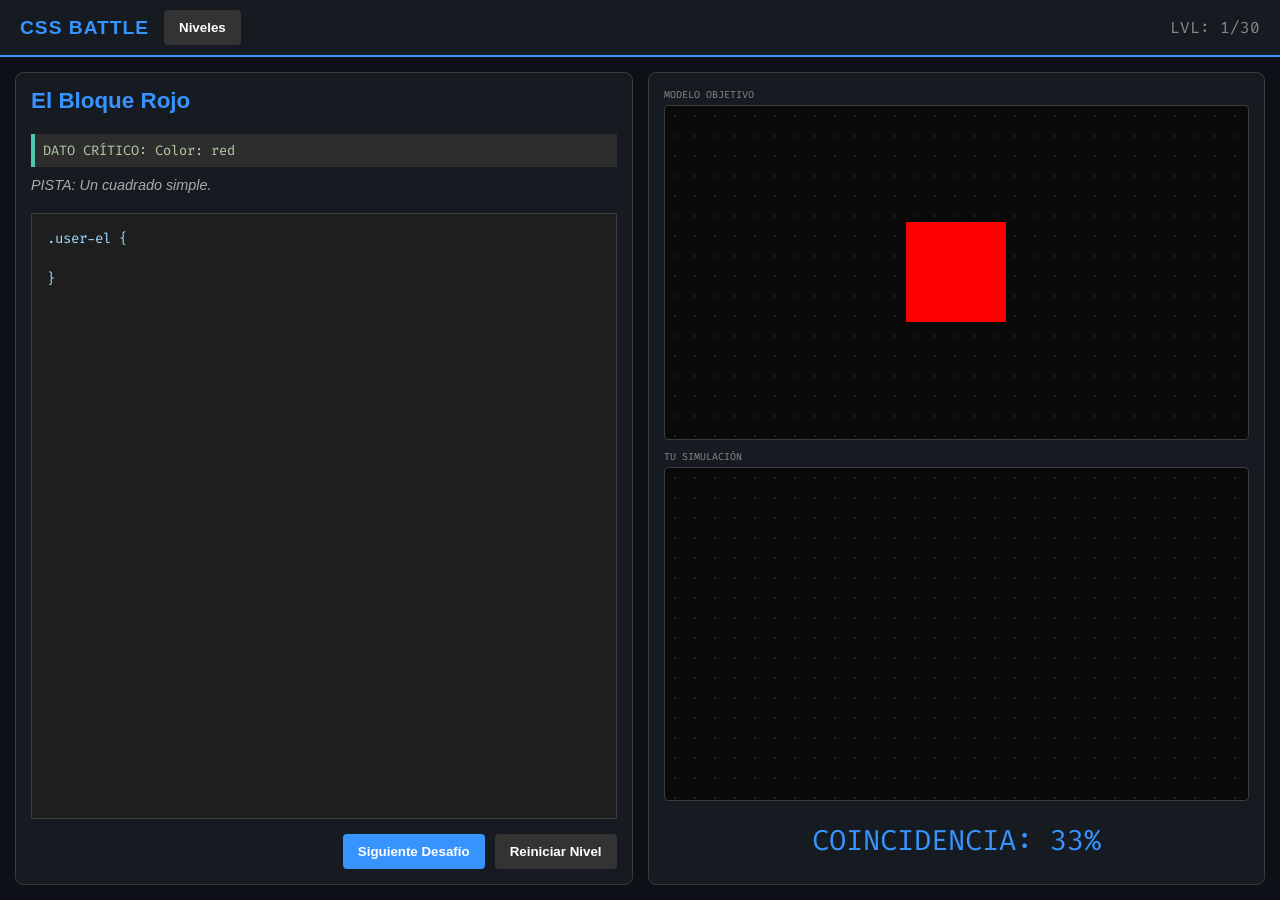
<file: css-battle/index.html>
<!DOCTYPE html>
<html lang="es">
<head>
    <meta charset="UTF-8">
    <meta name="viewport" content="width=device-width, initial-scale=1.0">
    <title>CSS battle</title>
    <link href="https://fonts.googleapis.com/css2?family=Fira+Code:wght@400;500&display=swap" rel="stylesheet">
    <link rel="stylesheet" href="style.css">
</head>
<body>
    <header>
        <div class="logo-area">
            <h1>CSS BATTLE</h1>
            <button id="btn-menu">Niveles</button>
        </div>
        <div id="level-indicator">--/--</div>
    </header>

    <div id="level-menu" class="menu-hidden">
        <div class="menu-content">
            <div class="menu-header">
                <h2>Explorador de Retos</h2>
                <button id="close-menu">&times;</button>
            </div>
            <div id="level-grid"></div>
        </div>
    </div>

    <main class="game-container">
        <section class="panel editor-panel">
            <h2 id="level-title">Cargando...</h2>
            <div id="target-info">Esperando datos de la misión...</div>
            <p id="hint">Analizando el objetivo...</p>
            <div class="editor-wrapper">
                <div id="textarea-mirror"></div>
                <textarea id="editor" spellcheck="false"></textarea>
                <div id="suggestions" class="suggestions-hidden"></div>
            </div>
            <div class="actions">
                <button id="btn-validate" class="primary">Siguiente Desafío</button>
                <button id="btn-reset" class="secondary">Reiniciar Nivel</button>
            </div>
        </section>

        <section class="panel visual-panel">
            <div class="preview-box">
                <label>MODELO OBJETIVO</label>
                <div class="render-area"><div id="target-element"></div></div>
            </div>
            <div class="preview-box">
                <label>TU SIMULACIÓN</label>
                <div class="render-area">
                    <style id="dynamic-style"></style>
                    <div id="user-element" class="user-el"></div>
                </div>
            </div>
            <div id="feedback">COINCIDENCIA: 0%</div>
        </section>
    </main>
    <script src="script.js"></script>
</body>
</html>
</file>
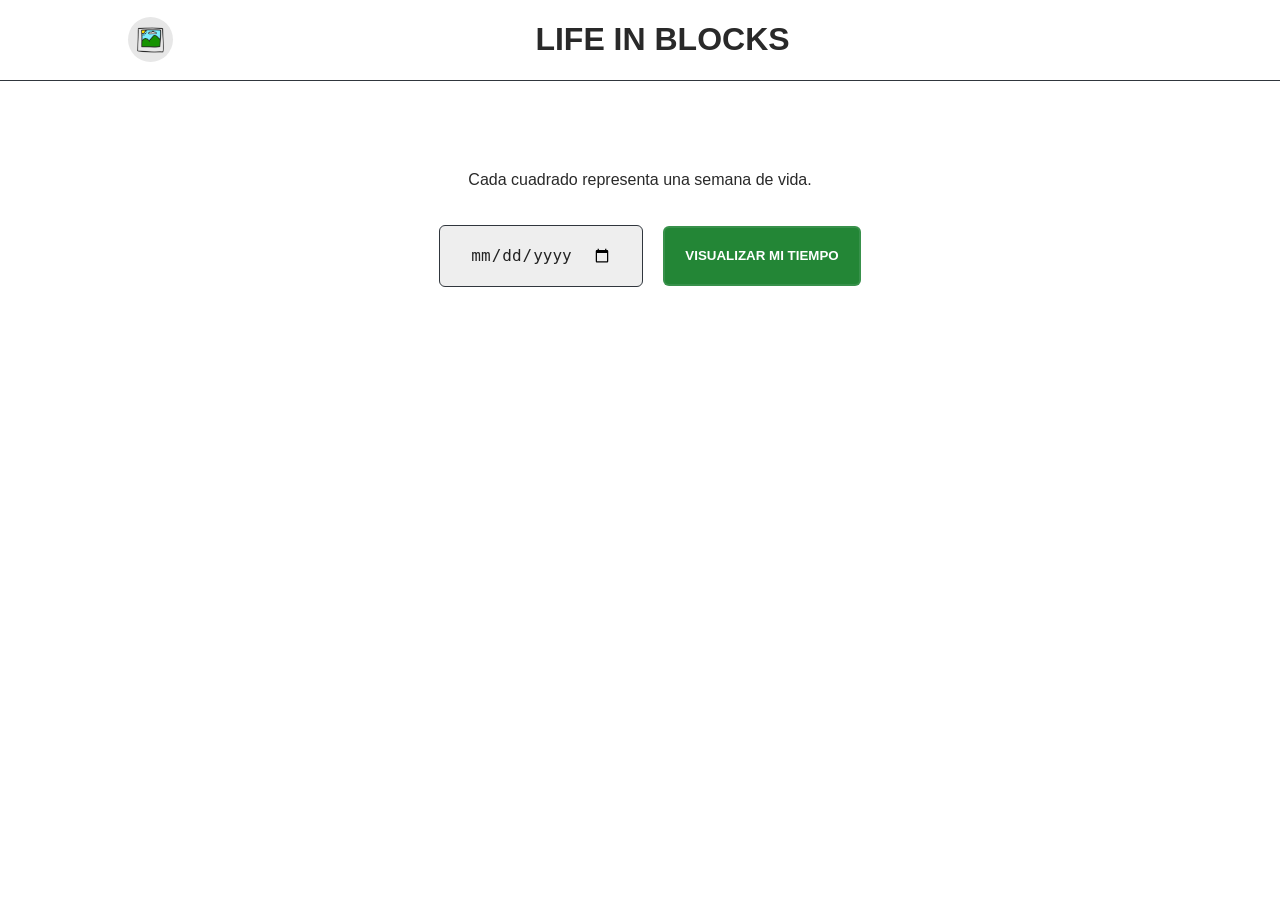
<file: life-in-blocks/index.html>
<!DOCTYPE html>
<html lang="es">
<head>
    <meta charset="UTF-8">
    <title>Life in Blocks</title>
    <link rel="stylesheet" href="style.css">
</head>
<body>
    <header>
        <div id="header-container">
        <div class="back-btn-container">
            <a href="../" class="back-btn">
                <img src="../assets/GALLERYLC.png" alt="Galería">
            </a>
        </div>
        <h1>LIFE IN BLOCKS</h1>
        <div></div>
        </div>
    </header>

    <main>
        <div id="setup-screen">
            <p class="intro-text">Cada cuadrado representa una semana de vida.</p>
            <div id="two-container">
            <input type="date" id="birth-date">
            <button id="generate-btn">VISUALIZAR MI TIEMPO</button>
            </div>
        </div>

        <div id="life-grid" class="hidden"></div>
    </main>

    <div id="impact-panel" class="hidden">
        <section class="stats-grid">
            <div class="stat-card">
                <span class="label">HAS CONSUMIDO</span>
                <span id="weeks-lived" class="value">0</span>
                <span class="unit">SEMANAS</span>
            </div>
            <div class="stat-card">
                <span class="label">TE QUEDAN*</span>
                <span id="weeks-left" class="value">0</span>
                <span class="unit">SEMANAS</span>
            </div>
        </section>

        <section class="deep-message">
            <h2>LA LOTERÍA DEL NACIMIENTO</h2>
            <p>
                Tu matriz se calcula sobre una esperanza de vida media en occidente de <strong>82 años</strong>. 
                Sin embargo, esta cuadrícula es un privilegio geográfico.
            </p>
            <div class="comparison-list">
                <p>En países como <strong>Chad o Nigeria</strong>, la media apenas roza los <strong>53-60 años</strong>; su matriz terminaría casi a la mitad de la tuya.</p>
                <p>Mientras tú planeas tu próxima década, millones de personas solo pueden planear su próxima semana.</p>
            </div>
        </section>
    </div>

    <script src="script.js"></script>
</body>
</html>
</file>
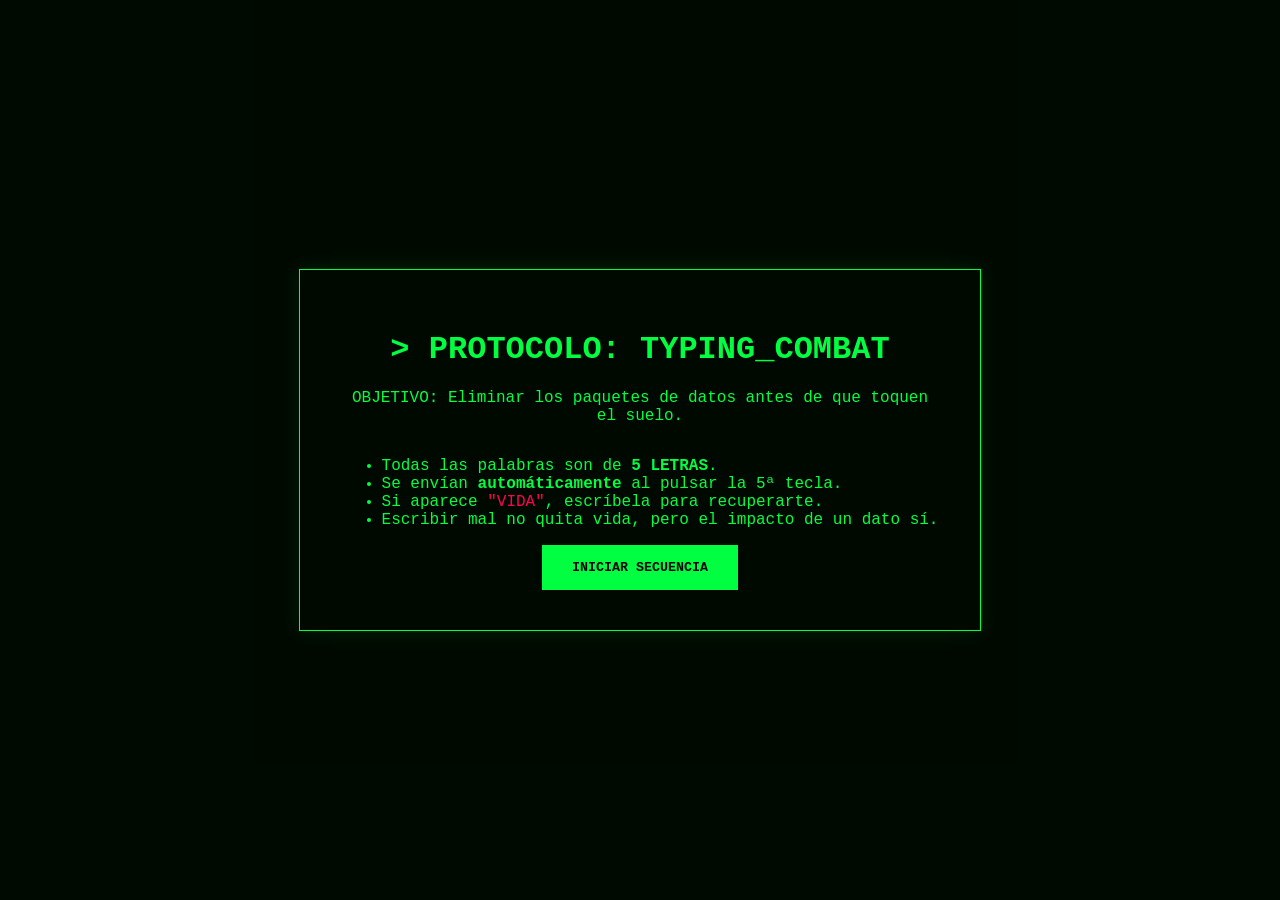
<file: typing-combat/index.html>
<!DOCTYPE html>
<html lang="es">
<head>
    <meta charset="UTF-8">
    <meta name="viewport" content="width=device-width, initial-scale=1.0">
    <title>Typing Combat // Terminal</title>
    <link rel="stylesheet" href="style.css">
</head>
<body>
    <div id="intro-screen">
        <div class="intro-content">
            <h1>> PROTOCOLO: TYPING_COMBAT</h1>
            <p>OBJETIVO: Eliminar los paquetes de datos antes de que toquen el suelo.</p>
            <ul style="text-align: left; display: inline-block;">
                <li>Todas las palabras son de <strong>5 LETRAS</strong>.</li>
                <li>Se envían <strong>automáticamente</strong> al pulsar la 5ª tecla.</li>
                <li>Si aparece <span style="color: #ff0055;">"VIDA"</span>, escríbela para recuperarte.</li>
                <li>Escribir mal no quita vida, pero el impacto de un dato sí.</li>
            </ul>
            <br>
            <button onclick="startGame()">INICIAR SECUENCIA</button>
        </div>
    </div>

    <div id="game-container" class="hidden">
        <header id="game-header">
            <div class="back-btn-container">
                <a href="https://gallery.unaign.xyz" class="back-btn">
                    <img src="../assets/GALLERYLC.png" alt="Galería">
                </a>
            </div>
            <div id="stats">
                <span>PUNTOS: <b id="score">0</b></span>
                <span>INTEGRIDAD: <b id="lives">5</b>/5</span>
            </div>
        </header>

        <div id="terminal-screen"></div>

        <div id="input-display">
            <span class="prompt">></span><span id="current-typing"></span><span class="cursor">_</span>
        </div>
    </div>

    <div id="overlay" class="hidden">
        <h1>SISTEMA COLAPSADO</h1>
        <p>Puntuación Final: <span id="final-score">0</span></p>
        <button onclick="location.reload()">REINTENTAR</button>
    </div>

    <script src="script.js"></script>
</body>
</html>
</file>
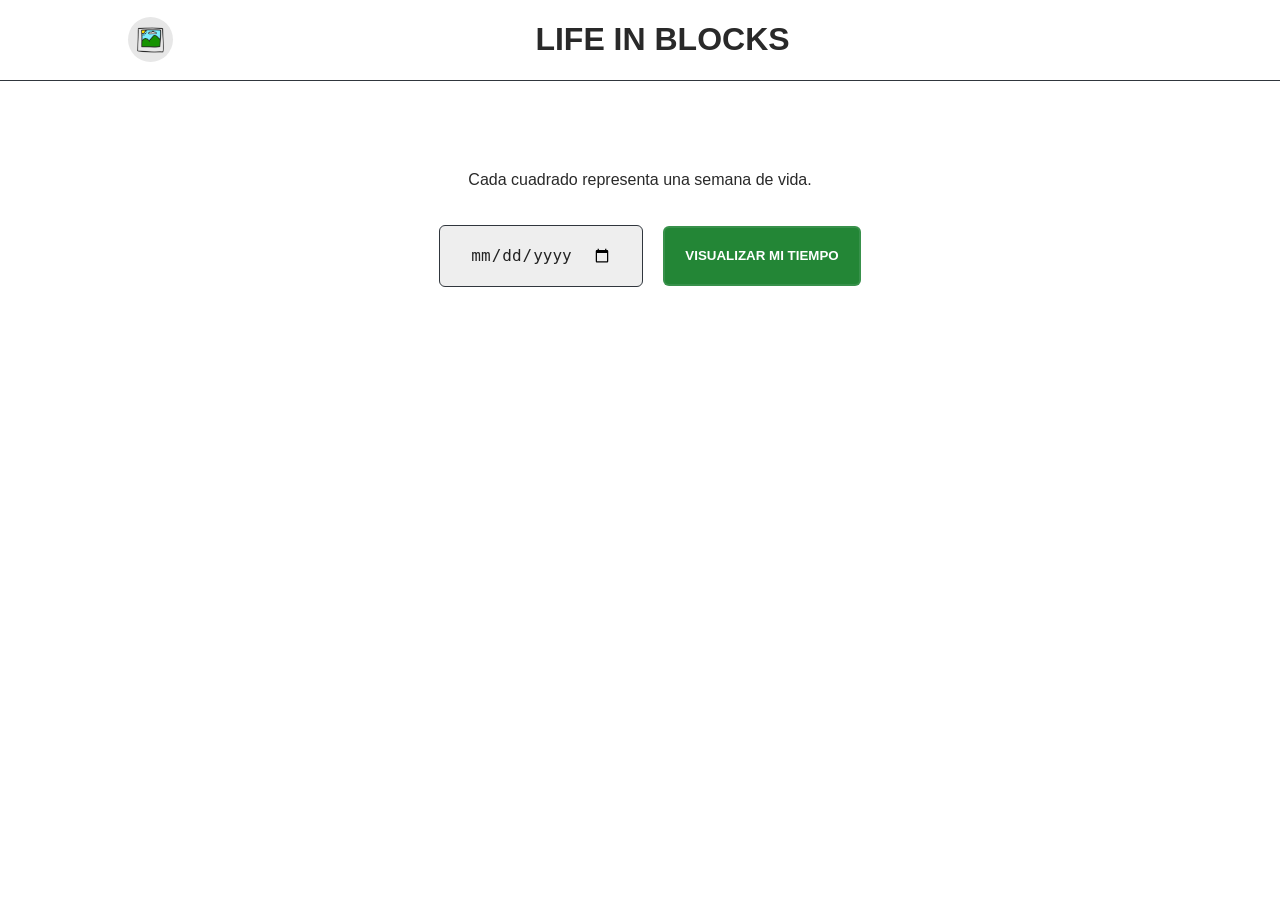
<file: weeeeeks/index.html>
<!DOCTYPE html>
<html lang="es">
<head>
    <meta charset="UTF-8">
    <title>Life in Blocks</title>
    <link rel="stylesheet" href="style.css">
</head>
<body>
    <header>
        <div id="header-container">
        <div class="back-btn-container">
            <a href="https://gallery.unaign.xyz" class="back-btn">
                <img src="../assets/GALLERYLC.png" alt="Galería">
            </a>
        </div>
        <h1>LIFE IN BLOCKS</h1>
        <div></div>
        </div>
    </header>

    <main>
        <div id="setup-screen">
            <p class="intro-text">Cada cuadrado representa una semana de vida.</p>
            <div id="two-container">
            <input type="date" id="birth-date">
            <button id="generate-btn">VISUALIZAR MI TIEMPO</button>
            </div>
        </div>

        <div id="life-grid" class="hidden"></div>
    </main>

    <div id="impact-panel" class="hidden">
        <section class="stats-grid">
            <div class="stat-card">
                <span class="label">HAS CONSUMIDO</span>
                <span id="weeks-lived" class="value">0</span>
                <span class="unit">SEMANAS</span>
            </div>
            <div class="stat-card">
                <span class="label">TE QUEDAN*</span>
                <span id="weeks-left" class="value">0</span>
                <span class="unit">SEMANAS</span>
            </div>
        </section>

        <section class="deep-message">
            <h2>LA LOTERÍA DEL NACIMIENTO</h2>
            <p>
                Tu matriz se calcula sobre una esperanza de vida media en occidente de <strong>82 años</strong>. 
                Sin embargo, esta cuadrícula es un privilegio geográfico.
            </p>
            <div class="comparison-list">
                <p>En países como <strong>Chad o Nigeria</strong>, la media apenas roza los <strong>53-60 años</strong>; su matriz terminaría casi a la mitad de la tuya.</p>
                <p>Mientras tú planeas tu próxima década, millones de personas solo pueden planear su próxima semana.</p>
            </div>
        </section>
    </div>

    <script src="script.js"></script>
</body>
</html>
</file>
<file: css-battle/style.css>
:root {
    --bg-main: #0d1117;
    --bg-panel: #161b22;
    --bg-editor: #1e1e1e;
    --accent: #3794ff;
    --success: #4ec9b0;
    --border: #3c3c3c;
    --text: #d4d4d4;
    --code-color: #9cdcfe;
    --code-keyword: #c586c0; /* Púrpura */
    --code-value: #ce9178; /* Naranja */
}

* { box-sizing: border-box; }
body { background: var(--bg-main); color: var(--text); font-family: 'Segoe UI', sans-serif; margin: 0; height: 100vh; display: flex; flex-direction: column; overflow: hidden; }

header { background: var(--bg-panel); padding: 10px 20px; display: flex; justify-content: space-between; align-items: center; border-bottom: 2px solid var(--accent); }
.logo-area { display: flex; gap: 15px; align-items: center; }
h1 { font-size: 1.2rem; letter-spacing: 1px; color: var(--accent); margin: 0; }
#level-indicator { font-size: 1rem; color: #888; font-family: 'Fira Code', monospace; }

/* Paneles */
.game-container { display: flex; flex: 1; gap: 15px; padding: 15px; overflow: hidden; }
.panel { flex: 1; background: var(--bg-panel); border: 1px solid var(--border); border-radius: 8px; padding: 15px; display: flex; flex-direction: column; }

h2, p { margin: 0 0 10px 0; }
#level-title { color: var(--accent); font-size: 1.4rem; }
#target-info { background: #2d2d2d; padding: 8px; border-left: 4px solid var(--success); font-family: 'Fira Code', monospace; font-size: 0.85rem; margin: 10px 0; color: #b5cea8; /* Verde claro */ }
#hint { font-style: italic; color: #aaa; font-size: 0.9rem; }

/* Editor */
.editor-wrapper { position: relative; flex: 1; margin-top: 10px; }
#editor, #textarea-mirror {
    font-family: 'Fira Code', monospace;
    font-size: 14px;
    line-height: 20px;
    padding: 15px;
    white-space: pre-wrap;
    word-wrap: break-word;
}
#editor {
    width: 100%; height: 100%; background: var(--bg-editor); color: var(--code-color);
    border: 1px solid var(--border); resize: none; outline: none; position: relative; z-index: 2;
}
#textarea-mirror { position: absolute; top: 0; left: 0; visibility: hidden; z-index: 1; pointer-events: none; width: 100%; }

/* Sugerencias (VS Code Style) */
#suggestions {
    position: absolute; background: #252526; border: 1px solid #454545;
    min-width: 180px; max-height: 200px; overflow-y: auto; z-index: 1000; box-shadow: 0 5px 15px rgba(0,0,0,0.5);
    border-radius: 4px;
}
.suggestion-item { padding: 6px 12px; cursor: pointer; display: flex; justify-content: space-between; font-size: 12px; color: #cccccc; }
.suggestion-item.active { background: #094771; color: white; }
.suggestion-item small { color: #808080; }
.suggestions-hidden { display: none; }

/* Render Area (Visualizadores) */
.render-area {
    flex: 1; background: #0a0a0a; border: 1px solid var(--border);
    display: flex; align-items: center; justify-content: center; position: relative;
    background-image: radial-gradient(#222 1px, transparent 1px); background-size: 20px 20px;
    border-radius: 4px;
}
.preview-box { flex: 1; display: flex; flex-direction: column; margin-bottom: 10px; }
label { font-size: 10px; color: #888; margin-bottom: 4px; font-family: 'Fira Code', monospace; }

/* FIX CRÍTICO: Elementos siempre visibles y con base */
#target-element, #user-element { 
    display: block !important; 
    min-width: 80px; 
    min-height: 80px; 
    transition: all 0.1s ease-out; /* Suaviza los cambios visuales */
}
#feedback { font-size: 1.8rem; text-align: center; font-family: 'Fira Code', monospace; padding: 10px; color: var(--accent); }

/* Botones */
.actions { display: flex; justify-content: flex-end; gap: 10px; margin-top: 15px; }
button { padding: 10px 15px; cursor: pointer; border: none; border-radius: 4px; font-weight: bold; background: #333; color: white; transition: background-color 0.2s, filter 0.2s; }
button.primary { background: var(--accent); }
button:hover { filter: brightness(1.2); }
button:active { filter: brightness(0.8); }

/* Menú de Niveles */
#level-menu { position: fixed; inset: 0; background: rgba(0,0,0,0.85); z-index: 2000; display: flex; justify-content: center; align-items: center; backdrop-filter: blur(5px); }
.menu-hidden { display: none !important; }
.menu-content { background: #252526; padding: 25px; border-radius: 8px; width: 90%; max-width: 550px; border: 1px solid var(--border); }
.menu-header { display: flex; justify-content: space-between; align-items: center; margin-bottom: 20px; }
.menu-header h2 { color: var(--accent); margin: 0; }
#close-menu { background: none; border: none; font-size: 2rem; color: #888; cursor: pointer; padding: 0 10px; }
#level-grid { display: grid; grid-template-columns: repeat(auto-fill, minmax(50px, 1fr)); gap: 10px; margin-top: 15px; max-height: 400px; overflow-y: auto; padding: 5px; }
.level-item { height: 50px; background: #333; display: flex; align-items: center; justify-content: center; cursor: pointer; border-radius: 4px; font-weight: bold; transition: background-color 0.2s, border-color 0.2s, color 0.2s; }
.level-item:hover { background: #444; }
.level-item.active { border: 2px solid var(--accent); color: var(--accent); background: #2a3a4a; }
</file>
<file: life-in-blocks/style.css>
:root {
    --bg: #ffffff;
    --text: #292929;
    --empty: #2d2d2d;
    /* Colores GitHub */
    --lived: #39d353;
    --accent: #26a641;
    --border: rgba(255, 255, 255, 0.05);
}

body {
    background: var(--bg);
    color: var(--text);
    font-family: -apple-system, BlinkMacSystemFont, "Segoe UI", Helvetica, Arial, sans-serif;
    margin: 0;
    display: flex;
    flex-direction: column;
    align-items: center;
    min-height: 100vh;
}

header {
    width: 100%;
    display: flex;
    align-items: center;
    justify-content: center;
    border-bottom: 1px solid #30363d;

}

#header-container {
    display: flex;
    justify-content: space-between;
    align-items: center;
    width: 80%;
}

.back-btn {
    width: 45px;
    height: 45px;
    background: #e7e7e7;
    border-radius: 50%;
    display: flex;
    justify-content: center;
    align-items: center;
    transition: transform 0.3s cubic-bezier(0.175, 0.885, 0.32, 1.275);
}

.back-btn img {
    width: 60%;
}

.back-btn:hover {
    transform: scale(1.1) rotate(-20deg);
}

#setup-screen {
    margin-top: 10vh;
    text-align: center;
}

#two-container {
    display: flex;
    align-items: center;
}

input[type="date"] {
    background: #eeeeee;
    color: rgb(35, 35, 35);
    border: 1px solid #30363d;
    border-radius: 6px;
    font-size: 1rem;
    margin: 20px;
    height: 60px;
    padding: 0px 30px;
}

#life-grid {
    display: grid;
    grid-template-columns: repeat(52, 1fr);
    gap: 3px;
    margin: 40px 0;
    padding: 20px;
}

.block {
    width: 11px;
    height: 11px;
    background: var(--empty);
    border-radius: 2px;
    border: 1px solid var(--border);
}

.block.lived {
    background: var(--lived);
    border: none;
}

#impact-panel {
    max-width: 800px;
    width: 90%;
    padding-bottom: 100px;
}

.stats-grid {
    display: grid;
    grid-template-columns: 1fr 1fr;
    gap: 20px;
    margin-bottom: 60px;
}

.stat-card {
    background: #161b22;
    padding: 20px;
    border-radius: 8px;
    border: 1px solid #30363d;
    text-align: center;
}

.stat-card .value {
    display: block;
    font-size: 3rem;
    font-weight: 800;
    color: var(--lived);
}

.deep-message {
    border-left: 4px solid #ff3e3e;
    padding-left: 30px;
    line-height: 1.8;
}

.deep-message h2 {
    color: #ff3e3e;
    letter-spacing: 2px;
}

.comparison-list p {
    margin: 15px 0;
    color: #8b949e;
}

.final-quote {
    font-style: italic;
    font-size: 1.4rem;
    margin-top: 40px;
    color: white;
    border-top: 1px solid #30363d;
    padding-top: 20px;
}

.hidden {
    display: none !important;
}

button {
    background: #238636;
    color: white;
    border: 2px solid rgba(240, 246, 252, 0.1);
    padding: 0px 20px;
    cursor: pointer;
    border-radius: 6px;
    font-weight: 600;
    height: 60px;
}

button:hover {
    background: #2ea043;
}
</file>
<file: typing-combat/style.css>
:root {
    --neon: #00ff41;
    --bg: #050a05;
    --danger: #ff0055;
    --panel: #001100;
}

body {
    background: var(--bg);
    color: var(--neon);
    font-family: 'Courier New', Courier, monospace;
    margin: 0;
    overflow: hidden;
    display: flex;
    justify-content: center;
    align-items: center;
    height: 100vh;
}

#intro-screen, #overlay {
    position: fixed; inset: 0; background: rgba(0,10,0,0.95);
    display: flex; flex-direction: column; justify-content: center; align-items: center;
    z-index: 1000; text-align: center; padding: 20px;
}

.intro-content { max-width: 600px; border: 1px solid var(--neon); padding: 40px; box-shadow: 0 0 20px rgba(0,255,65,0.1); }

#game-header {
    display: flex;
    align-items: center;
    background: var(--panel);
    border-bottom: 1px solid #113311;
    height: 70px;
}

.back-btn-container {
    padding-left: 20px;
}

.back-btn {
    display: flex;
    justify-content: center;
    align-items: center;
    width: 45px;
    height: 45px;
    background: #ffffff;
    border-radius: 50%;
    transition: transform 0.3s cubic-bezier(0.175, 0.885, 0.32, 1.275);
    text-decoration: none;
    overflow: hidden;
}

.back-btn img {
    width: 70%;
    height: auto;
}

.back-btn:hover {
    transform: scale(1.1) rotate(-20deg);
}

#stats {
    flex-grow: 1;
    padding: 0 30px;
    display: flex;
    justify-content: space-between;
    font-size: 1.1rem;
}

#game-container { width: 100vw; height: 100vh; display: flex; flex-direction: column; }

#terminal-screen { 
    flex-grow: 1; 
    position: relative; 
    width: 100%; 
    background: linear-gradient(rgba(0,20,0,0.2) 50%, transparent 50%);
    background-size: 100% 4px; /* Efecto scanline suave */
}

.word-enemy {
    position: absolute; font-weight: bold; font-size: 1.5rem;
    text-shadow: 0 0 10px var(--neon); letter-spacing: 2px;
    text-transform: uppercase;
}

.life-word { color: var(--danger); text-shadow: 0 0 10px var(--danger); }

#input-display {
    height: 80px; background: #000; display: flex; align-items: center;
    padding: 0 40px; font-size: 2.2rem; border-top: 1px solid #113311;
}

.cursor { animation: blink 1s infinite; }
@keyframes blink { 50% { opacity: 0; } }

.hidden { display: none !important; }

button {
    background: var(--neon); color: black; border: none; padding: 15px 30px;
    font-family: inherit; font-weight: bold; cursor: pointer; transition: 0.2s;
}
button:hover { background: white; transform: translateY(-2px); }
</file>
<file: weeeeeks/style.css>
:root {
    --bg: #ffffff;
    --text: #292929;
    --empty: #2d2d2d;
    /* Colores GitHub */
    --lived: #39d353;
    --accent: #26a641;
    --border: rgba(255, 255, 255, 0.05);
}

body {
    background: var(--bg);
    color: var(--text);
    font-family: -apple-system, BlinkMacSystemFont, "Segoe UI", Helvetica, Arial, sans-serif;
    margin: 0;
    display: flex;
    flex-direction: column;
    align-items: center;
    min-height: 100vh;
}

header {
    width: 100%;
    display: flex;
    align-items: center;
    justify-content: center;
    border-bottom: 1px solid #30363d;

}

#header-container {
    display: flex;
    justify-content: space-between;
    align-items: center;
    width: 80%;
}

.back-btn {
    width: 45px;
    height: 45px;
    background: #e7e7e7;
    border-radius: 50%;
    display: flex;
    justify-content: center;
    align-items: center;
    transition: transform 0.3s cubic-bezier(0.175, 0.885, 0.32, 1.275);
}

.back-btn img {
    width: 60%;
}

.back-btn:hover {
    transform: scale(1.1) rotate(-20deg);
}

#setup-screen {
    margin-top: 10vh;
    text-align: center;
}

#two-container {
    display: flex;
    align-items: center;
}

input[type="date"] {
    background: #eeeeee;
    color: rgb(35, 35, 35);
    border: 1px solid #30363d;
    border-radius: 6px;
    font-size: 1rem;
    margin: 20px;
    height: 60px;
    padding: 0px 30px;
}

#life-grid {
    display: grid;
    grid-template-columns: repeat(52, 1fr);
    gap: 3px;
    margin: 40px 0;
    padding: 20px;
}

.block {
    width: 11px;
    height: 11px;
    background: var(--empty);
    border-radius: 2px;
    border: 1px solid var(--border);
}

.block.lived {
    background: var(--lived);
    border: none;
}

#impact-panel {
    max-width: 800px;
    width: 90%;
    padding-bottom: 100px;
}

.stats-grid {
    display: grid;
    grid-template-columns: 1fr 1fr;
    gap: 20px;
    margin-bottom: 60px;
}

.stat-card {
    background: #93979d;
    padding: 20px;
    border-radius: 8px;
    border: 1px solid #30363d;
    text-align: center;
}

.stat-card .value {
    display: block;
    font-size: 3rem;
    font-weight: 800;
    color: var(--lived);
}

.deep-message {
    border-left: 4px solid #ff3e3e;
    padding-left: 30px;
    line-height: 1.8;
}

.deep-message h2 {
    color: #ff3e3e;
    letter-spacing: 2px;
}

.comparison-list p {
    margin: 15px 0;
    color: #8b949e;
}

.final-quote {
    font-style: italic;
    font-size: 1.4rem;
    margin-top: 40px;
    color: white;
    border-top: 1px solid #30363d;
    padding-top: 20px;
}

.hidden {
    display: none !important;
}

button {
    background: #238636;
    color: white;
    border: 2px solid rgba(240, 246, 252, 0.1);
    padding: 0px 20px;
    cursor: pointer;
    border-radius: 6px;
    font-weight: 600;
    height: 60px;
}

button:hover {
    background: #2ea043;
}
</file>
